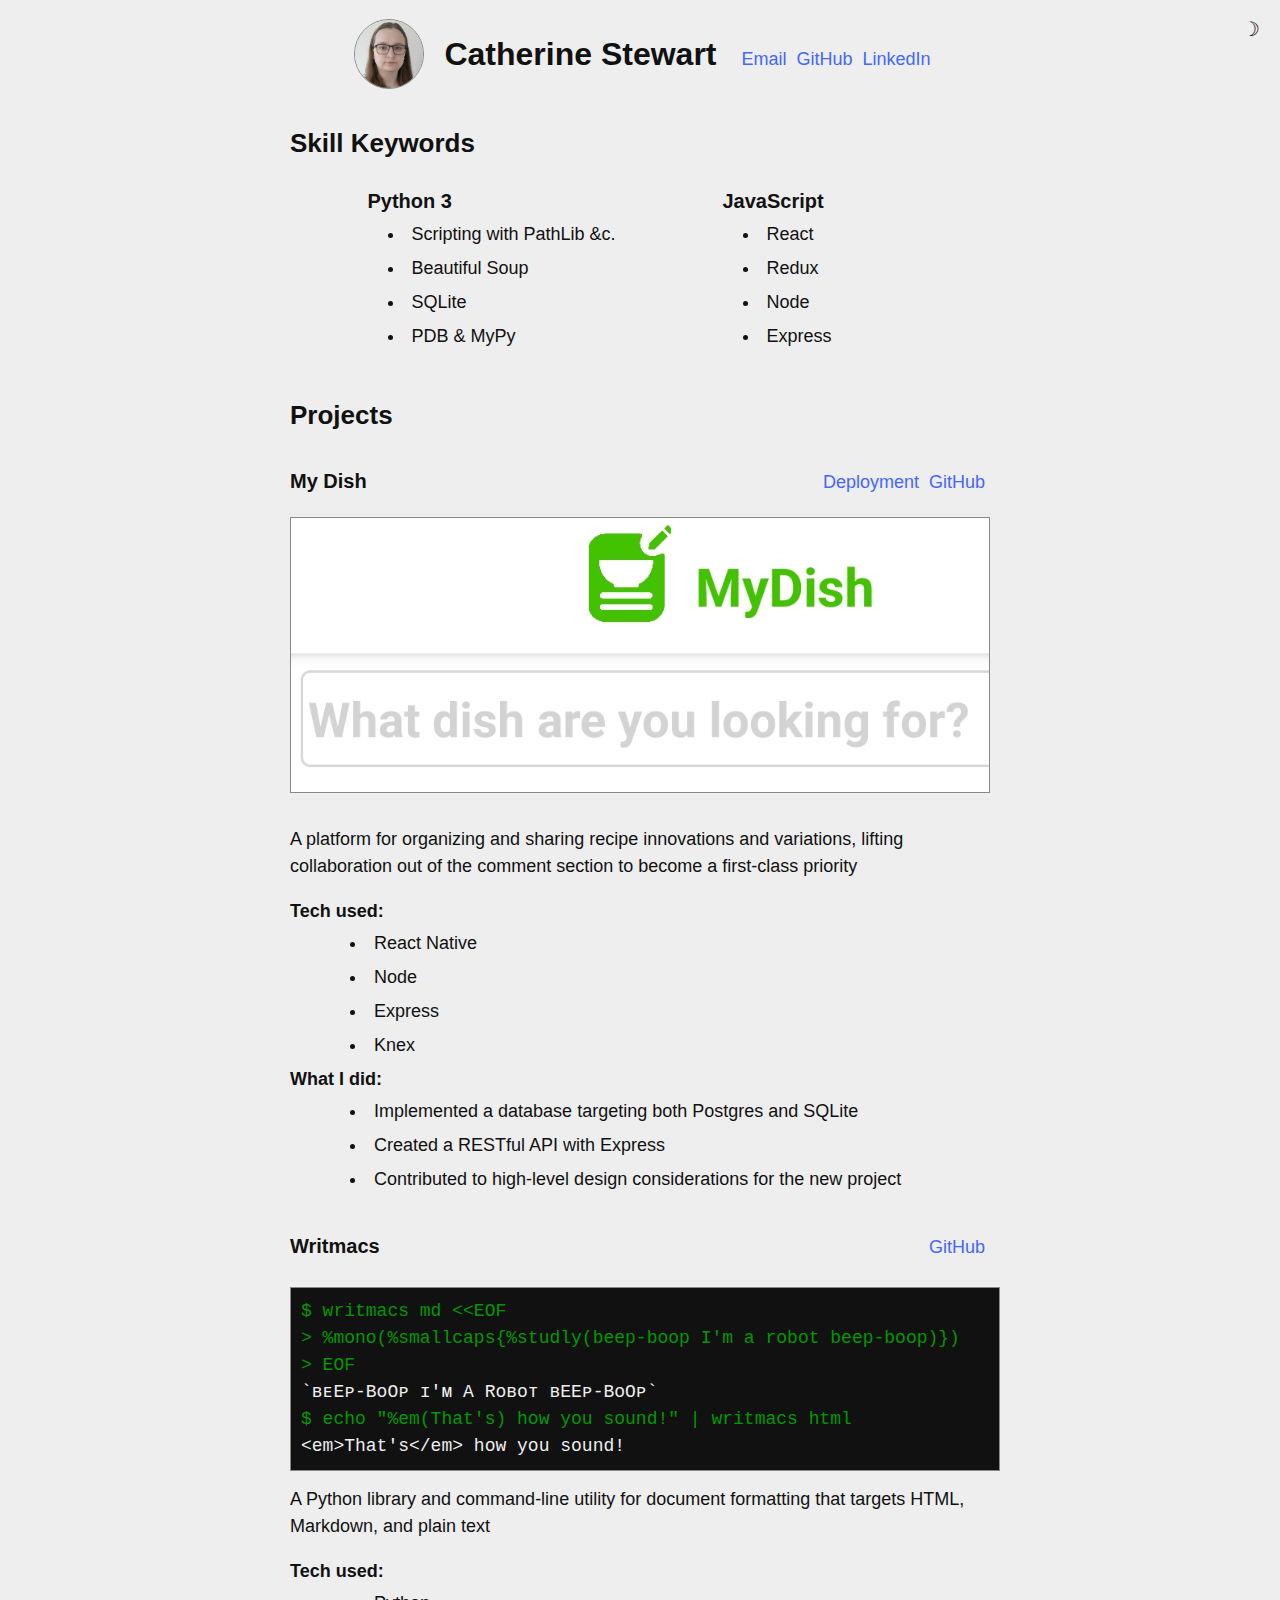
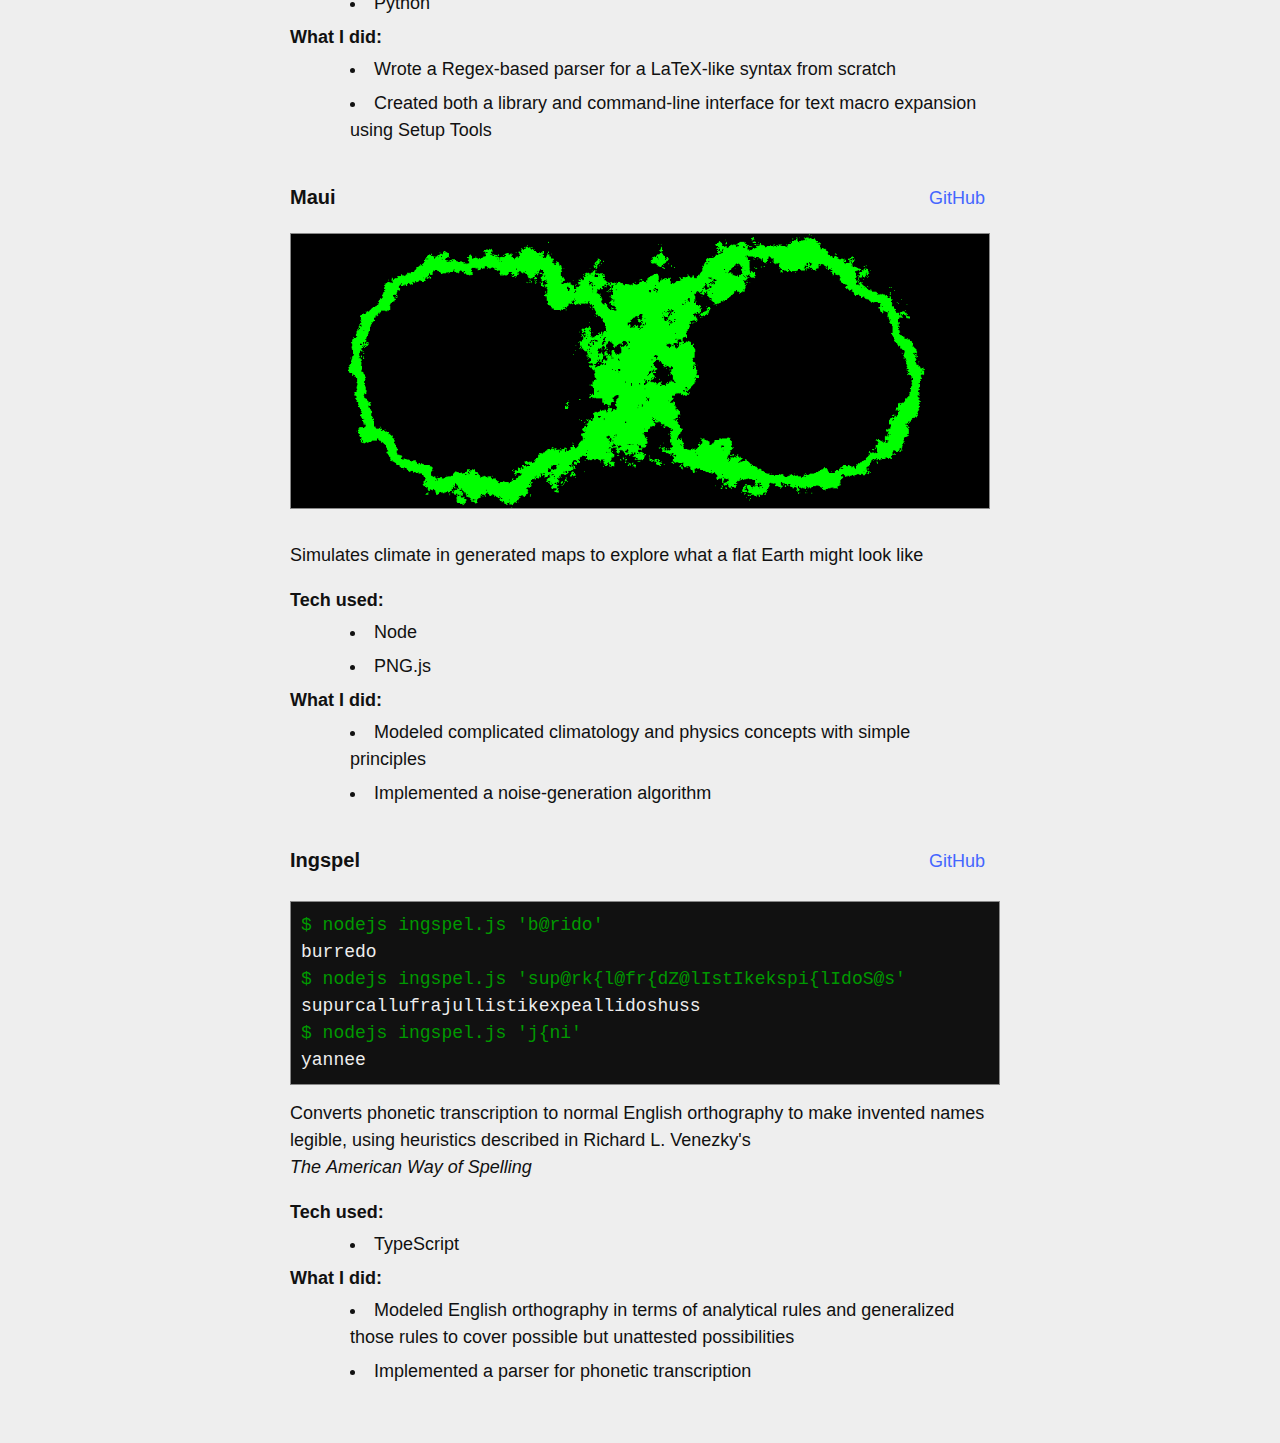
<file: index.html>
<!doctype html>
<html lang="en">
<head>
  <meta charset="utf-8">
  <meta name="viewport" content="width=device-width, initial-scale=1, shrink-to-fit=no">

  <link rel="stylesheet" href="css/style.css">

  <title>Catherine Stewart</title>
  <meta name="description" content="Portfolio">
  <meta name="author" content="Catherine Stewart">
  <script defer src="js/light.js"></script>
</head>

<body>
  <button id="light-switch" title="toggle dark mode"></button>
  <section class="root">
    <div class="bio">
      <img src="img/avatar.jpg" alt="headshot">
      <div class="header">
        <h1>Catherine Stewart</h1>
        <ul>
          <li><a href="mailto:catherine.c.stwrt@gmail.com">Email</a></li>
          <li><a href="https://www.github.com/katerinjo">GitHub</a></li>
          <li><a href="https://www.linkedin.com/in/katerinjo">LinkedIn</a></li>
        </ul>
      </div>
    </div>
    <section class="grid-branch">
      <h2>Skill Keywords</h2>
      <div>
        <section>
          <h3>Python 3</h3>
          <ul>
            <li>Scripting with PathLib &amp;c.</li>
            <li>Beautiful Soup</li>
            <li>SQLite</li>
            <li>PDB &amp; MyPy</li>
          </ul>
        </section>
        <section>
          <h3>JavaScript</h3>
          <ul>
            <li>React</li>
            <li>Redux</li>
            <li>Node</li>
            <li>Express</li>
          </ul>
        </section>
      </div>
    </section>
    <section>
      <h2>Projects</h2>
      <section>
        <div class="header">
          <h3>My Dish</h3>
          <ul>
            <li><a href="https://play.google.com/store/apps/details?id=com.lambdaschool.mydish">Deployment</a></li>
            <li><a href="https://github.com/Lambda-School-Labs/mydish-be/tree/0f8b4ea4bdee3a7997ce1f995ffc5da868177c1a">GitHub</a></li>
          </ul>
        </div>
        <img src="img/dish.png">
        <p>A platform for organizing and sharing recipe innovations and variations, lifting collaboration out of the comment section to become a first-class priority</p>
        <dl>
          <dt>Tech used:</dt>
          <dd>
            <ul>
              <li>React Native</li>
              <li>Node</li>
              <li>Express</li>
              <li>Knex</li>
            </ul>
          </dd>
          <dt>What I did:</dt>
          <dd>
            <ul>
              <li>Implemented a database targeting both Postgres and SQLite</li>
              <li>Created a RESTful API with Express</li>
              <li>Contributed to high-level design considerations for the new project</li>
            </ul>
          </dd>
        </dl>
      </section>
      <section>
        <div class="header">
          <h3>Writmacs</h3>
          <ul>
            <li><a href="https://github.com/katerinjo/writmacs">GitHub</a></li>
          </ul>
        </div>
        <pre>
<code>$ writmacs md &lt;&lt;EOF
&gt; %mono(%smallcaps{%studly(beep-boop I&apos;m a robot beep-boop)})
&gt; EOF
</code>
<samp>`ʙᴇEᴘ-BᴏOᴘ ɪ&apos;ᴍ A Rᴏʙᴏᴛ ʙEEᴘ-BᴏOᴘ`
</samp>
<code>$ echo &quot;%em(That&apos;s) how you sound!&quot; | writmacs html
</code>
<samp>&lt;em&gt;That&apos;s&lt;/em&gt; how you sound!</samp>
        </pre>
        <p>A Python library and command-line utility for document formatting that targets HTML, Markdown, and plain text</p>
        <dl>
          <dt>Tech used:</dt>
          <dd>
            <ul>
              <li>Python</li>
            </ul>
          </dd>
          <dt>What I did:</dt>
          <dd>
            <ul>
              <li>Wrote a Regex-based parser for a LaTeX-like syntax from scratch</li>
              <li>Created both a library and command-line interface for text macro expansion using Setup Tools</li>
            </ul>
          </dd>
        </dl>
      </section>
      <section>
        <div class="header">
          <h3>Maui</h3>
          <ul>
            <li><a href="https://github.com/katerinjo/Maui">GitHub</a></li>
          </ul>
        </div>
        <img src="img/maui.png">
        <p>Simulates climate in generated maps to explore what a flat Earth might look like</p>
        <dl>
          <dt>Tech used:</dt>
          <dd>
            <ul>
              <li>Node</li>
              <li>PNG.js</li>
            </ul>
          </dd>
          <dt>What I did:</dt>
          <dd>
            <ul>
              <li>Modeled complicated climatology and physics concepts with simple principles</li>
              <li>Implemented a noise-generation algorithm</li>
            </ul>
          </dd>
        </dl>
      </section>
      <section>
        <div class="header">
          <h3>Ingspel</h3>
          <ul>
            <li><a href="https://github.com/katerinjo/ingspel">GitHub</a></li>
          </ul>
        </div>
        <pre>
<code>$ nodejs ingspel.js 'b@rido'
</code>
<samp>burredo
</samp>
<code>$ nodejs ingspel.js 'sup@rk{l@fr{dZ@lIstIkekspi{lIdoS@s'
</code>
<samp>supurcallufrajullistikexpeallidoshuss
</samp>
<code>$ nodejs ingspel.js 'j{ni'
</code>
<samp>yannee</samp>
        </pre>
        <p>Converts phonetic transcription to normal English orthography to make invented names legible, using heuristics described in Richard L. Venezky's <i>The&nbsp;American&nbsp;Way&nbsp;of&nbsp;Spelling</i></p>
        <dl>
          <dt>Tech used:</dt>
          <dd>
            <ul>
              <li>TypeScript</li>
            </ul>
          </dd>
          <dt>What I did:</dt>
          <dd>
            <ul>
              <li>Modeled English orthography in terms of analytical rules and generalized those rules to cover possible but unattested possibilities</li>
              <li>Implemented a parser for phonetic transcription</li>
            </ul>
          </dd>
        </dl>
      </section>
  </section>
</body>
</html>
</file>
<file: css/style.css>
/* Variables */

:root {
  --off-black: #111;
  --off-white: #eee;
  --blue: #46f;
  --grey: #888;
  --green: #090;
  --max-text-width: 74rem;
  --foreground: var(--off-white);
  --background: var(--off-black);
}


/* Base Styles */

* {
  box-sizing: border-box;
}

html {
  font-size: 62.5%;
  background-color: var(--background);
}

html.dark {
  --foreground: var(--off-white);
  --background: var(--off-black);
}
html.light {
  --foreground: var(--off-black);
  --background: var(--off-white);
}

body {
  font-size: 1.8em;
  line-height: 1.5;
  font-family: "Noto Sans", Helvetica, Arial, sans-serif;
}

body * {
  color: var(--foreground);
}

/* Structure */

section {
  box-sizing: border-box;
  margin: 4rem 0;
}

section:last-child {
  margin-bottom: 0;
  padding-bottom: 1rem;
}

section.root {
  margin: 0 auto 1rem auto;
  padding: 1rem 1rem 1rem 2rem;
  width: var(--max-text-width);
  max-width: 100%;
}

div.header {
  margin: 1rem 0;
  display: flex;
  align-items: baseline;
  justify-content: space-between;
  flex-wrap: wrap;
}

.horizontal {
  display: flex;
  align-items: baseline;
  justify-content: space-between;
  flex-wrap: wrap;
}

.header ul {
  margin: 0 0.5rem 1rem 0;
  display: flex;
  align-items: baseline;
  flex-wrap: wrap;
  list-style: none;
}

.header li {
  margin: 0.1rem 1rem 0.1rem 0;
  padding: 0;
}

.grid-branch {
  padding-bottom: 0;
  margin-bottom: -1rem;
}

.grid-branch > div {
  display: flex;
  justify-content: space-around;
  flex-wrap: wrap;
}

.grid-branch section {
  padding: 1rem 1rem 0 0;
  width: 20rem;
  max-width: 100%;
  margin: 1.5rem 2rem 1.5rem 2rem;
  white-space: nowrap;
}

hr {
  width: 12rem;
  max-width: 90%;
  height: 0;
  border-top: medium solid var(--grey);
  border-bottom: none;
  border-left: none;
  border-right: none;
  margin: 3rem auto;
}

/* Body */

p {
  margin: 0.5rem 1.5rem 0.7rem 0;
  padding: 0;
}

ol, ul {
  padding: 0;
  margin: 0 0.5rem 0.7rem 0;
  list-style-position: inside;
}

li {
  margin: 0.5rem 1rem 0.7rem 0;
  padding-left: 2rem;
}

ul.done {
  margin-left: 0;
}

.done li {
  margin: 2rem 1rem 2rem 3rem;
  padding: 0;
  list-style: disc;
}

dt {
  font-weight: bold;
}

img {
  margin: 0 1rem 2rem 0;
  border: thin solid var(--grey);
  max-width: calc(100% - 1rem);
}

pre {
  white-space: normal;
  border: thin solid var(--grey);
  padding: 1rem;
  background-color: var(--off-black);
  overflow: scroll;
}

code {
  color: var(--green);
}

samp {
  color: var(--off-white);
}

pre code, pre samp {
  font-size: 1.8rem;
  white-space: pre;
}

/* Inline Styling */

a {
  color: var(--blue);
  text-decoration: none;
}

a:hover {
  text-decoration: underline;
}

.fade {
  opacity: 0.7;
}

/* Headings */

h1, h2, h3, h4, h5, h6 {
  font-weight: bold;
}

h1 {
  margin: 1rem 2rem;
  font-size: 3.2rem;
  line-height: 1;
}

h2 {
  margin: 0 1rem 1rem 0;
  font-size: 2.6rem;
  line-height: 1;
}

h3 {
  margin: 0 1rem 1rem 0;
  font-size: 2.0rem;
  line-height: 1;
}

/* Bio */

.bio {
  display: flex;
  justify-content: center;
  align-items: center;
  margin: 0 auto 1rem auto;
  text-align: center;
}

.bio .header {
  justify-content: space-between;
}

.bio ul {
  margin: 0 auto;
  flex-wrap: wrap;
}

.bio .header li {
  margin: 0 0.5rem;
}

.bio img {
  display: inline-block;
  width: 7rem;
  height: 7rem;
  margin: 0;
  border-radius: 50%;
}

@media (max-width: 800px) {
  .bio .header {
    flex-direction: column;
    align-items: flex-start;
  }
}

@media (max-width: 525px) {
  .bio {
    flex-direction: column;
    align-items: center;
  }

  .bio .header {
    align-items: center;
  }
}

.blurb {
  text-align: center;
}

/* Dark Mode Button */

#light-switch {
  background-color: var(--background);
  position: fixed;
  z-index: 1;
  top: 1rem;
  right: 1rem;
  border: none;
  border-radius: 50%;
  font-size: 2rem;
  height: 3.8rem;
  width: 3.8rem;
}
</file>
